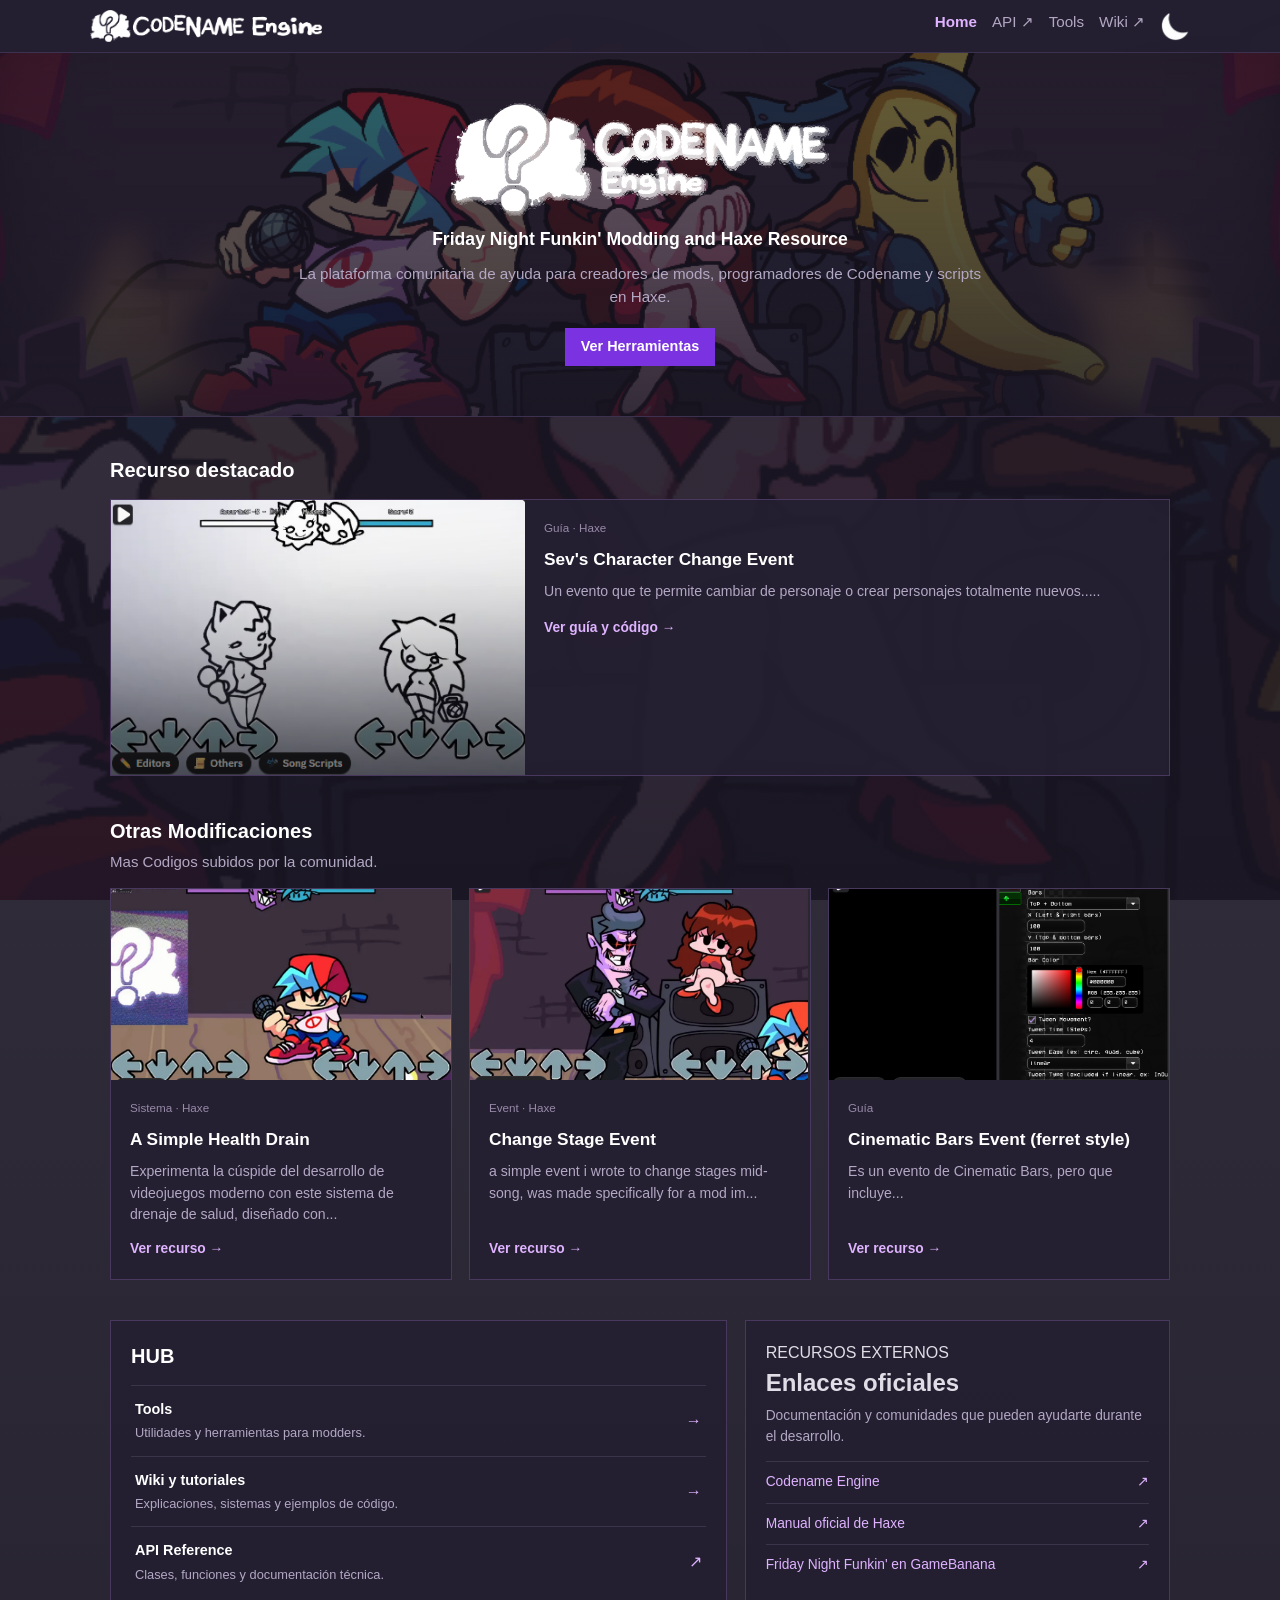
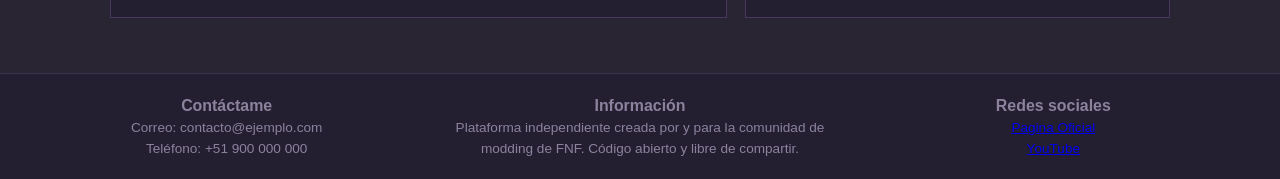
<file: index.html>
<!DOCTYPE html>
<html lang="es">

<head>
    <meta charset="UTF-8">
    <meta name="viewport" content="width=device-width, initial-scale=1.0">
    <title>FNF Modder Hub - Recursos y Ayuda de Haxe</title>
    <link rel="stylesheet" href="style.css">
</head>

<body>

    <header class="navbar">
        <div class="nav-container">
            <a href="index.html" class="logo-link">
                <img src="movies/logo-banner.png" alt="Codename Engine Logo" class="nav-logo-img">
            </a>
            <nav class="nav-links">
                <a href="index.html" class="active">Home</a>
                <a href="https://codename-engine.com/api-docs/" target="_blank" rel="noopener noreferrer">API ↗</a>
                <a href="tools.html">Tools</a>
                <a href="https://codename-engine.com/wiki/" target="_blank" rel="noopener noreferrer">Wiki ↗</a>
                <img id="bola" src="movies/luna.png" onclick="changeImage()" style="cursor:pointer;" width="30"
                    height="30" alt="Cambiar apariencia">
            </nav>
        </div>
    </header>
    
    <div class="hero-banner">
        <div class="hero-content">
            <img src="movies/codename-animated.webp" alt="Codename Engine Logo" class="hero-logo-img">
            <p class="hero-subtitle">Friday Night Funkin' Modding and Haxe Resource</p>
            <p class="hero-desc">La plataforma comunitaria de ayuda para creadores de mods, programadores de Codename y
                scripts en Haxe.</p>
            <div class="hero-buttons">
                <a href="tools.html" class="btn-primary">Ver Herramientas</a>
            </div>
        </div>
    </div>

    <main class="hub-main">

        <!-- apartados -->
        <section class="featured-section">
            <h2 class="content-section-title">Recurso destacado</h2>

            <article class="featured-card">
                <a class="featured-image-link" href="snippets.html" aria-label="Ver guía: Sev's Character Change Event">
                    <img class="featured-image" src="movies/changec.png"
                        alt="Demostración del cambio de personajes durante una canción">
                </a>

                <div class="featured-content">
                    <div class="resource-meta">
                        <span class="resource-type">Guía · Haxe</span>
                    </div>
                    <h3>Sev's Character Change Event</h3>
                    <p>Un evento que te permite cambiar de personaje o crear personajes totalmente
                        nuevos.....</p>
                    <a href="snippets.html" class="resource-link">Ver guía y código →</a>
                </div>
            </article>
        </section>

        <section class="resources-section">
            <div class="section-heading">
                <div>
                    <h2 class="content-section-title">Otras Modificaciones</h2>
                    <p>Mas Codigos subidos por la comunidad.</p>
                </div>
            </div>

            <div class="resource-grid">

                <article class="resource-card">
                    <a class="resource-image-link" href="snippets-healt.html"
                        aria-label="Ver recurso: A Simple Health Drain">
                        <img class="resource-image" src="movies/health.png"
                            alt="Demostración del sistema de drenaje de vida">
                    </a>
                    <div class="resource-card-content">
                        <div class="resource-meta">
                            <span class="resource-type">Sistema · Haxe</span>
                        </div>
                        <h3>A Simple Health Drain</h3>
                        <p>Experimenta la cúspide del desarrollo de videojuegos moderno con este sistema
                            de drenaje de salud, diseñado con...</p>
                        <a href="snippets-healt.html" class="resource-link">Ver recurso →</a>
                    </div>
                </article>

                <article class="resource-card">
                    <a class="resource-image-link" href="snippets-stage.html"
                        aria-label="Ver recurso: Cambio de personajes">
                        <img class="resource-image" src="movies/cstage.png" alt="Demostración del cambio de escenario">
                    </a>
                    <div class="resource-card-content">
                        <div class="resource-meta">
                            <span class="resource-type">Event · Haxe</span>
                        </div>
                        <h3>Change Stage Event</h3>
                        <p>a simple event i wrote to change stages mid-song, was made specifically for a
                            mod im...</p>
                        <a href="snippets-stage.html" class="resource-link">Ver recurso →</a>
                    </div>
                </article>

                <article class="resource-card">
                    <a class="resource-image-link" href="snippets-bar.html"
                        aria-label="Ver recurso: Cinematic Bars Event (ferret style)">
                        <img class="resource-image" src="movies/barr.png"
                            alt="Demostración de las barras cinematográficas">
                    </a>
                    <div class="resource-card-content">
                        <div class="resource-meta">
                            <span class="resource-type">Guía</span>
                        </div>
                        <h3>Cinematic Bars Event (ferret style)</h3>
                        <p>Es un evento de Cinematic Bars, pero que incluye...</p>
                        <a href="snippets-bar.html" class="resource-link">Ver recurso →</a>
                    </div>
                </article>
            </div>
            </article>

            </div>
        </section>

        <section class="hub-bottom-grid">
            <div class="hub-panel">
                <h2 class="content-section-title">HUB</h2>
                <div class="hub-category-list">
                    <a href="tools.html" class="hub-category">
                        <span class="hub-category-text">
                            <strong>Tools</strong>
                            <small>Utilidades y herramientas para modders.</small>
                        </span>
                        <span class="category-arrow">→</span>
                    </a>
                    <a href="https://codename-engine.com/wiki/" target="_blank" rel="noopener noreferrer"
                        class="hub-category">
                        <span class="hub-category-text">
                            <strong>Wiki y tutoriales</strong>
                            <small>Explicaciones, sistemas y ejemplos de código.</small>
                        </span>
                        <span class="category-arrow">→</span>
                    </a>
                    <a href="https://codename-engine.com/api-docs/" target="_blank" rel="noopener noreferrer"
                        class="hub-category">
                        <span class="hub-category-text">
                            <strong>API Reference</strong>
                            <small>Clases, funciones y documentación técnica.</small>
                        </span>
                        <span class="category-arrow">↗</span>
                    </a>
                </div>
            </div>

            <aside class="hub-panel hub-links-panel">
                <span class="hub-eyebrow">RECURSOS EXTERNOS</span>
                <h2>Enlaces oficiales</h2>
                <p>Documentación y comunidades que pueden ayudarte durante el desarrollo.</p>
                <ul class="official-links">
                    <li><a href="https://codename-engine.com" target="_blank" rel="noopener noreferrer">Codename Engine
                            <span>↗</span></a></li>
                    <li><a href="https://haxe.org/manual/" target="_blank" rel="noopener noreferrer">Manual oficial de
                            Haxe <span>↗</span></a></li>
                    <li><a href="https://gamebanana.com/games/8694" target="_blank" rel="noopener noreferrer">Friday
                            Night Funkin' en GameBanana <span>↗</span></a></li>
                </ul>
            </aside>
        </section>
    </main>

    <footer>

        <div>
            <h3>Contáctame</h3>
            <p>Correo: contacto@ejemplo.com</p>
            <p>Teléfono: +51 900 000 000</p>
        </div>

        <div>
            <h3>Información</h3>
            <P>Plataforma independiente creada por y para la comunidad de modding de FNF. Código abierto y libre de
                compartir.</p>
        </div>

        <div>
            <h3>Redes sociales</h3>
            <p><a href="https://codename-engine.com/">Pagina Oficial</a></p>
            <p><a href="https://www.youtube.com/@CodenameEngine">YouTube</a></p>
        </div>

    </footer>
    <script src="bola.js"></script>

</body>

</html>
</file>
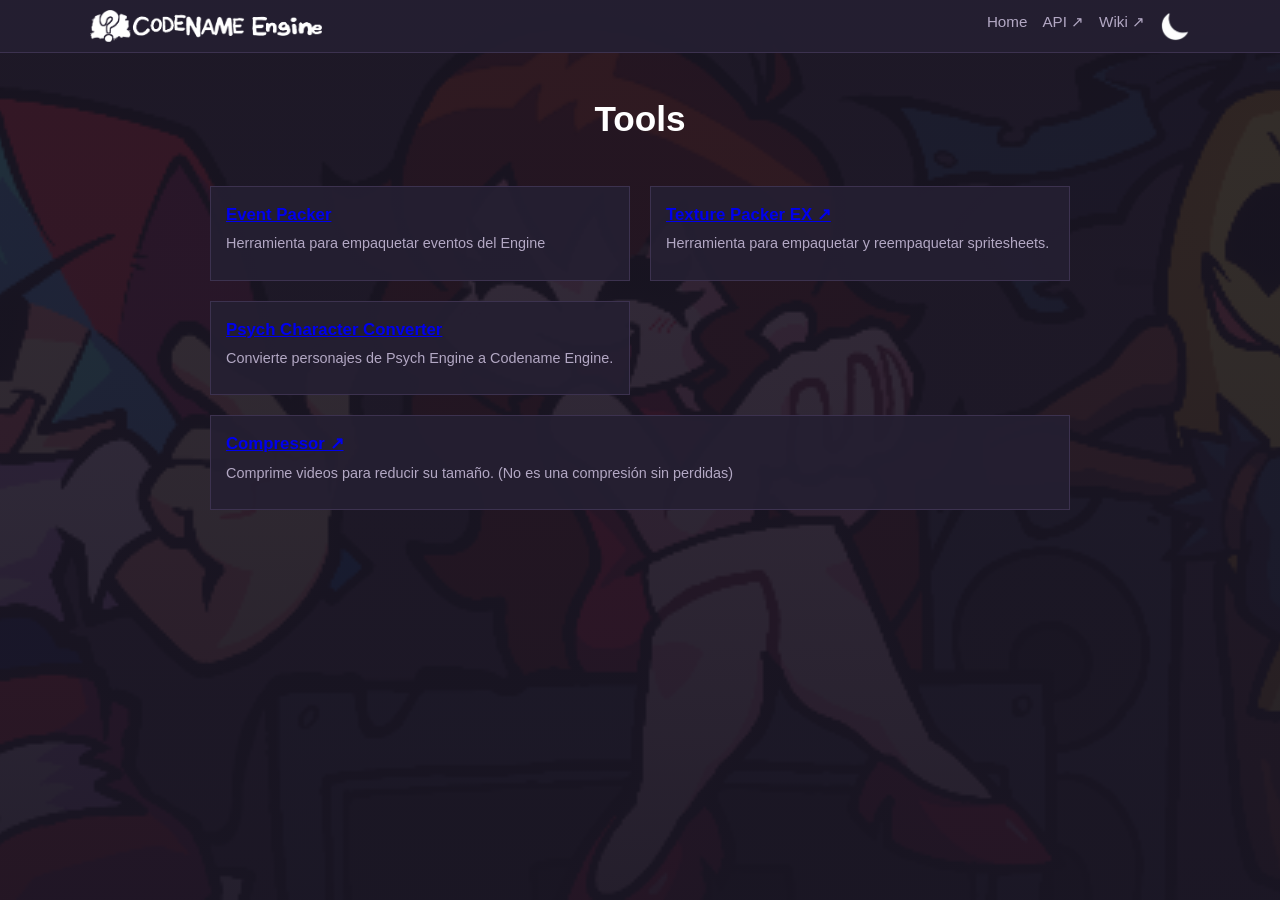
<file: tools.html>
<!DOCTYPE html>
<html lang="es">
<head>
    <meta charset="UTF-8">
    <meta name="viewport" content="width=device-width, initial-scale=1.0">
    <title>Tools - Codename Engine Hub</title>
    <link rel="stylesheet" href="style.css">
</head>
<body>


    <header class="navbar">
        <div class="nav-container">
            <a href="index.html" class="logo-link">
                <img src="movies/logo-banner.png" alt="Codename Engine Logo" class="nav-logo-img">
            </a>
            <nav class="nav-links">
                <a href="index.html">Home</a>
                <a href="https://codename-engine.com/api-docs/" target="_blank">API ↗</a>
                <a href="https://codename-engine.com/wiki/" target="_blank">Wiki ↗</a>
                <img id="bola" src="movies/luna.png" onclick="changeImage()" style="cursor:pointer;" width="30"
                height="30" alt="Cambiar apariencia">
            </nav>
        </div>
    </header>

    <div class="tools-header">
        <h1>Tools</h1>
    </div>

    <main class="tools-container">
        <div class="tools-grid">
            
            <div class="card">
                <h3><a href="https://codename-engine.com/tools/event-packer/" target="_blank" class="card-link-title">Event Packer</a></h3>
                <p>Herramienta para empaquetar eventos del Engine</p>
            </div>

            <div class="card">
                <h3><a href="https://kitzsh.github.io/tex-packer-ex/" target="_blank" class="card-link-title">Texture Packer EX ↗</a></h3>
                <p>Herramienta para empaquetar y reempaquetar spritesheets.</p>
            </div>

            <div class="card">
                <h3><a href="https://codename-engine.com/tools/psych-char-converter/" target="_blank" class="card-link-title">Psych Character Converter</a></h3>
                <p>Convierte personajes de Psych Engine a Codename Engine.</p>
            </div>

            <div class="card tool-card-full">
                <h3><a href="https://tools.rotato.app/compress" target="_blank" class="card-link-title">Compressor ↗</a></h3>
                <p>Comprime videos para reducir su tamaño. (No es una compresión sin perdidas)</p>
            </div>

        </div>
    </main>

    <script src="bola.js"></script>

</body>
</html>
</file>
<file: style.css>
* {
    margin: 0;
    padding: 0;
    box-sizing: border-box;
    font-family: Arial, Helvetica, sans-serif;
    border-radius: 0 !important;
    /* Cuadrado total */
}

body {
    background: linear-gradient(rgba(26, 22, 36, 0.88), rgba(26, 22, 36, 0.94)),
        url('movies/6a875f46b0e03.png') center/cover no-repeat fixed;
    color: #e1dde6;
    line-height: 1.5;
    min-height: 100vh;
}

/* 2. barra de navegacion */
.navbar {
    background-color: rgba(36, 31, 49, 0.95);
    border-bottom: 1px solid #3c324f;
    padding: 10px 20px;
    position: sticky;
    top: 0;
    z-index: 1000;
}

.nav-container {
    max-width: 1100px;
    margin: 0 auto;
    display: flex;
    justify-content: space-between;
    align-items: center;
}

.logo-link {
    display: flex;
    align-items: center;
    height: 32px;
}

.nav-logo-img {
    height: 100%;
    width: auto;
    display: block;
    object-fit: contain;
}

.nav-links {
    display: flex;
    gap: 15px;
}

.nav-links a {
    text-decoration: none;
    color: #b3a8c4;
    font-size: 0.95rem;
}

.nav-links a:hover,
.nav-links a.active {
    color: #dfb3ff;
    font-weight: bold;
}

.hero-banner {
    background: linear-gradient(rgba(26, 22, 36, 0.65), rgba(26, 22, 36, 0.85)),
        url('movies/6a875f46b0e03.png') center/cover no-repeat;
    border-bottom: 1px solid #3c324f;
    padding: 50px 20px;
    text-align: center;
}

.hero-content {
    max-width: 700px;
    margin: 0 auto;
}

.hero-logo-img {
    max-width: 380px;
    width: 100%;
    height: auto;
    margin: 0 auto 10px auto;
    display: block;
}

.hero-subtitle {
    font-size: 1.1rem;
    color: #ffffff;
    font-weight: bold;
    margin-bottom: 10px;
}

.hero-desc {
    font-size: 0.95rem;
    color: #b3a8c4;
    margin-bottom: 20px;
}

.hero-buttons {
    display: flex;
    justify-content: center;
    gap: 10px;
}

.btn-primary,
.btn-secondary {
    padding: 8px 16px;
    text-decoration: none;
    font-size: 0.9rem;
    font-weight: bold;
}

.btn-primary {
    background-color: #7b33e2;
    color: #ffffff;
}

.btn-primary:hover {
    background-color: #6a2bc4;
}

.btn-secondary {
    background-color: #3c324f;
    color: #ffffff;
}

.btn-secondary:hover {
    background-color: #4b3e63;
}

.main-container {
    max-width: 1100px;
    margin: 30px auto;
    padding: 0 20px;
    display: grid;
    grid-template-columns: 2fr 1fr;
    gap: 25px;
}


.content-section h2 {
    font-size: 1.3rem;
    color: #ffffff;
    margin-bottom: 8px;
}

.content-section>p {
    font-size: 0.95rem;
    color: #b3a8c4;
    margin-bottom: 20px;
}

.grid-cards {
    display: flex;
    flex-direction: column;
    gap: 15px;
}


.card {
    background-color: rgba(36, 31, 49, 0.92);
    border: 1px solid #3c324f;
    padding: 15px;
}

.card-tag {
    display: inline-block;
    font-size: 0.75rem;
    font-weight: bold;
    padding: 2px 6px;
    margin-bottom: 8px;
}

.card-tag.haxe {
    background-color: #3b204a;
    color: #dfb3ff;
}

.card-tag.lua {
    background-color: #1e2640;
    color: #8cb4ff;
}

.card-tag.shader {
    background-color: #471e36;
    color: #ff99d8;
}

.card h3 {
    font-size: 1.05rem;
    color: #ffffff;
    margin-bottom: 6px;
}

.card p {
    font-size: 0.9rem;
    color: #b3a8c4;
    margin-bottom: 10px;
}

.card-link {
    color: #dfb3ff;
    text-decoration: none;
    font-size: 0.9rem;
}

.card-link:hover {
    text-decoration: underline;
}

/* 
   5. tool html */
.tools-header {
    text-align: center;
    padding: 40px 20px 20px 20px;
}

.tools-header h1 {
    font-size: 2.2rem;
    color: #ffffff;
    font-weight: bold;
}

.tools-container {
    max-width: 900px;
    margin: 20px auto 60px auto;
    padding: 0 20px;
}

.tools-grid {
    display: grid;
    grid-template-columns: repeat(2, 1fr);
    gap: 20px;
}

.tool-card {
    background-color: rgba(36, 31, 49, 0.92);
    border: 1px solid #3c324f;
    padding: 25px;
}

.tool-card h3 {
    font-size: 1.15rem;
    color: #ffffff;
    margin-bottom: 8px;
}

.tool-card p {
    font-size: 0.9rem;
    color: #b3a8c4;
}

.tool-card-full {
    grid-column: span 2;
}

.sidebar {
    display: flex;
    flex-direction: column;
    gap: 20px;
}

.sidebar-box {
    background-color: rgba(36, 31, 49, 0.92);
    border: 1px solid #3c324f;
    padding: 15px;
}

.sidebar-box h3 {
    font-size: 1rem;
    color: #ffffff;
    margin-bottom: 10px;
    border-bottom: 1px solid #3c324f;
    padding-bottom: 6px;
}

.sidebar-box ul {
    list-style: none;
}

.sidebar-box ul li {
    margin-bottom: 6px;
}

.sidebar-box ul li a {
    color: #dfb3ff;
    text-decoration: none;
    font-size: 0.9rem;
}

.sidebar-box ul li a:hover {
    text-decoration: underline;
}

.tip-box {
    background-color: rgba(42, 33, 57, 0.92);
    border-left: 3px solid #7b33e2;
}

.tip-box p {
    font-size: 0.85rem;
    color: #e1dde6;
}

.tip-box code {
    background-color: #1a1624;
    padding: 2px 4px;
    color: #dfb3ff;
    font-family: monospace;
}


footer {
    text-align: center;
    padding: 20px;
    margin-top: 40px;
    border-top: 1px solid #3c324f;
    background-color: rgba(36, 31, 49, 0.85);
    color: #8c829e;
    font-size: 0.85rem;
}


.hub-main {
    max-width: 1100px;
    margin: 38px auto 55px;
    padding: 0 20px;
}

.hub-intro,
.section-heading {
    display: flex;
    align-items: flex-end;
    justify-content: space-between;
    gap: 20px;
}

.hub-intro {
    margin-bottom: 34px;
}

.hub-intro h1 {
    color: #ffffff;
    font-size: 1.65rem;
    margin-bottom: 7px;
}

.hub-intro p,
.section-heading p {
    color: #b3a8c4;
    font-size: 0.94rem;
    max-width: 680px;
}

.hub-text-link {
    color: #dfb3ff;
    text-decoration: none;
    font-size: 0.88rem;
    font-weight: bold;
    white-space: nowrap;
}

.hub-text-link:hover,
.resource-link:hover {
    text-decoration: underline;
}

.featured-section,
.resources-section {
    margin-bottom: 40px;
}

.content-section-title {
    color: #ffffff;
    font-size: 1.25rem;
    margin-bottom: 14px;
}

.section-heading {
    margin-bottom: 15px;
}

.section-heading .content-section-title {
    margin-bottom: 5px;
}

.featured-card {
    display: grid;
    grid-template-columns: minmax(260px, 0.9fr) 1.4fr;
    background: rgba(36, 31, 49, 0.94);
    border: 1px solid #49385e;
    overflow: hidden;
}

.featured-image-link,
.resource-image-link {
    display: block;
    overflow: hidden;
    background: rgba(0, 0, 0, 0.18);
}

.featured-image {
    display: block;
    width: 100%;
    height: 100%;
    min-height: 230px;
    object-fit: cover;
}

.resource-image {
    display: block;
    width: 100%;
    aspect-ratio: 16 / 9;
    object-fit: cover;
}

.featured-content,
.resource-card-content {
    padding: 19px;
}

.resource-meta {
    display: flex;
    align-items: center;
    flex-wrap: wrap;
    gap: 9px;
    margin-bottom: 10px;
}

.resource-tag {
    display: inline-block;
    padding: 3px 7px;
    font-size: 0.68rem;
    font-weight: bold;
}

.tag-gameplay {
    color: #ffb6d7;
    background: #4b2943;
}

.tag-haxe {
    color: #dfb3ff;
    background: #3b204a;
}

.tag-xml {
    color: #a9c8ff;
    background: #243653;
}

.resource-type {
    color: #988ba9;
    font-size: 0.73rem;
}

.featured-content h3,
.resource-card h3 {
    color: #ffffff;
    font-size: 1.08rem;
    margin-bottom: 8px;
}

.featured-content p,
.resource-card p {
    color: #b3a8c4;
    font-size: 0.88rem;
    line-height: 1.55;
    margin-bottom: 13px;
}

.resource-link {
    display: inline-block;
    color: #dfb3ff;
    text-decoration: none;
    font-size: 0.86rem;
    font-weight: bold;
}

.resource-grid {
    display: grid;
    grid-template-columns: repeat(3, minmax(0, 1fr));
    gap: 17px;
}

.resource-card {
    background: rgba(36, 31, 49, 0.94);
    border: 1px solid #49385e;
    min-width: 0;
    display: flex;
    flex-direction: column;
}

.resource-card-content {
    display: flex;
    flex-direction: column;
    flex: 1;
}

.resource-card-content .resource-link {
    margin-top: auto;
}

.hub-bottom-grid {
    display: grid;
    grid-template-columns: 1.45fr 1fr;
    gap: 18px;
}

.hub-panel {
    background: rgba(36, 31, 49, 0.94);
    border: 1px solid #49385e;
    padding: 20px;
}

.hub-category-list {
    display: flex;
    flex-direction: column;
}

.hub-category {
    display: flex;
    align-items: center;
    justify-content: space-between;
    gap: 12px;
    padding: 13px 4px;
    color: inherit;
    text-decoration: none;
    border-top: 1px solid rgba(179, 168, 196, 0.16);
}

.hub-category:hover strong {
    color: #dfb3ff;
}

.hub-category strong,
.hub-category small {
    display: block;
}

.hub-category strong {
    color: #ffffff;
    font-size: 0.9rem;
    margin-bottom: 3px;
}

.hub-category small {
    color: #b3a8c4;
    font-size: 0.8rem;
}

.category-arrow {
    color: #dfb3ff;
    font-size: 1rem;
}

.hub-links-panel>p {
    color: #b3a8c4;
    font-size: 0.86rem;
    margin: 5px 0 14px;
}

.official-links {
    list-style: none;
}

.official-links li {
    border-top: 1px solid rgba(179, 168, 196, 0.16);
}

.official-links a {
    display: flex;
    justify-content: space-between;
    gap: 10px;
    padding: 10px 0;
    color: #dfb3ff;
    text-decoration: none;
    font-size: 0.86rem;
}

.official-links a:hover {
    color: #ffffff;
}

/* me equivoque esto e blanco :'v*/
/* dark-modes*/

body.dark-mode {
    background: linear-gradient(rgba(155, 139, 197, 0.88), rgba(238, 234, 250, 0.94)),
        url('movies/6a875f46b0e03.png') center/cover no-repeat fixed;
    color: #e1dde6;
    line-height: 1.5;
    min-height: 100vh;
}

body.dark-mode .hero-banner {
    background: linear-gradient(rgba(109, 97, 138, 0.88), rgba(163, 160, 172, 0.94)),
        url('movies/6a875f46b0e03.png') center/cover no-repeat;
    border-bottom: 1px solid #b296e7;
    padding: 50px 20px;
    text-align: center;
}

body.dark-mode .navbar {
    background-color: #f9faf5;
    border-bottom: 1px solid #cbb8ee;
    padding: 10px 20px;
    position: sticky;
    top: 0;
    z-index: 1000;
}

.nav-logo-img {}

body.dark-mode .nav-logo-img {
    filter: brightness(0) saturate(100%) invert(13%) sepia(58%) saturate(3474%) hue-rotate(264deg) brightness(91%) contrast(98%);
}

body.dark-mode .nav-links a {
    text-decoration: none;
    color: #571b83;
    font-size: 0.95rem;
}

body.dark-mode .nav-links a:hover,
body.dark-mode .nav-links a.active {
    color: #301348;
    font-weight: bold;
}

body.dark-mode .btn-primary {
    background-color: #33d6e2;
    color: #ffffff;
}

body.dark-mode .btn-primary:hover {
    background-color: #2bbac4;
}

body.dark-mode .btn-secondary {
    background-color: #3c324f;
    color: #ffffff;
}

body.dark-mode .hero-subtitle {
    font-size: 1.1rem;
    color: #000000;
    font-weight: bold;
    margin-bottom: 10px;
}

body.dark-mode .hero-desc {
    font-size: 0.95rem;
    color: #2b282e;
    margin-bottom: 20px;
}

body,
body *,
body *::before,
body *::after {
    transition: background-color 0.3s ease, color 0.3s ease, border-color 0.3s ease;
}

body.dark-mode .hub-intro h1,
body.dark-mode .content-section-title,
body.dark-mode .featured-content h3,
body.dark-mode .resource-card h3,
body.dark-mode .hub-category strong,
body.dark-mode .hub-links-panel h2 {
    color: #241b30;
}

body.dark-mode .hub-intro p,
body.dark-mode .section-heading p,
body.dark-mode .featured-content p,
body.dark-mode .resource-card p,
body.dark-mode .hub-category small,
body.dark-mode .hub-links-panel>p {
    color: #51465d;
}

body.dark-mode .featured-card,
body.dark-mode .resource-card,
body.dark-mode .hub-panel {
    background: rgba(249, 246, 253, 0.94);
    border-color: #cbb8ee;
}

body.dark-mode .resource-type {
    color: #746780;
}

body.dark-mode .tag-gameplay {
    color: #7a315a;
    background: #f4d8e8;
}

body.dark-mode .tag-haxe {
    color: #571b83;
    background: #eadcf7;
}

body.dark-mode .tag-xml {
    color: #254d83;
    background: #dce8fb;
}

body.dark-mode .hub-category {
    border-color: rgba(87, 27, 131, 0.16);
}

body.dark-mode .hub-category:hover strong {
    color: #571b83;
}

body.dark-mode .official-links li {
    border-color: rgba(87, 27, 131, 0.16);
}

body.dark-mode .official-links a {
    color: #571b83;
}

body.dark-mode .official-links a:hover {
    color: #301348;
}

ul:not(.official-links) {
    list-style: disc outside;
    padding-left: 1.5rem;
    margin: 0.75rem 0;
}

ol {
    list-style: decimal outside;
    padding-left: 1.5rem;
    margin: 0.75rem 0;
}

li {
    color: inherit;
    line-height: inherit;
    padding-left: 0.15rem;
    margin-bottom: 0.35rem;
}

li::marker {
    color: #a78bfa;
}


.official-links {
    list-style: none;
    padding-left: 0;
    margin: 0;
}

.official-links li {
    margin-bottom: 0;
    padding-left: 0;
}


.btn-download {
    display: inline-block;
    background-color: #2b233a;
    color: #dfb3ff;
    border: 1px solid #7a4bb8;
    padding: 7px 14px;
    font-size: 0.85rem;
    font-weight: bold;
    font-family: inherit;
    cursor: pointer;
    text-decoration: none;
    transition: background-color 0.2s ease, color 0.2s ease, border-color 0.2s ease;
}

.btn-download:hover {
    background-color: #7a4bb8;
    color: #ffffff;
}

body.dark-mode .btn-download {
    background-color: #33d6e2;
    color: #ffffff;
    border-color: #b296e7;
}

body.dark-mode .btn-download:hover {
    background-color: #2bbac4;
    color: #ffffff;
}

.card p,
.card li {
    font-size: 0.9rem;
    color: #b3a8c4;
    line-height: 1.5;
}

.card li::marker {
    color: #b3a8c4;
}

.video-player {
    display: block;
    width: 100%;
    max-width: 700px;
    height: auto;
    margin: 15px auto;
    border: 1px solid #49385e;
    background-color: #000;
}

.snippet-navigation {
    display: flex;
    justify-content: space-between;
    gap: 15px;
    margin: 35px 0 10px;
    flex-wrap: wrap;
}

.snippet-navigation a {
    display: inline-block;
    padding: 12px 22px;
    border: 1px solid #9b6bdb;
    border-radius: 8px;
    background: #35234d;
    color: #fff;
    text-decoration: none;
    font-weight: 600;
    transition: background 0.2s ease, transform 0.2s ease;
}

.snippet-navigation a:hover {
    background: #553579;
    transform: translateY(-2px);
}

body.dark-mode .snippet-navigation a {
    border: 1px solid #9b6bdb;
    background: #33d6e2;
    color: #fff;
}

body.dark-mode .snippet-navigation a:hover {
    background-color: #2bbac4;
    color: #ffffff;
}


.comments-section {
    max-width: 860px;
    margin: 30px auto;
    padding: 20px;
    background-color: rgba(36, 31, 49, 0.92);
    border: 1px solid #3c324f;
}

.comments-header {
    margin-bottom: 20px;
    padding-bottom: 15px;
    border-bottom: 1px solid #49385e;
}

.comments-header h2 {
    color: #ffffff;
    font-size: 1.3rem;
    margin-bottom: 5px;
}

.comments-header p {
    color: #b3a8c4;
    font-size: 0.9rem;
}

.comments-list {
    display: flex;
    flex-direction: column;
    gap: 12px;
}

.comment-card {
    background-color: rgba(26, 22, 36, 0.85);
    border: 1px solid #49385e;
    padding: 15px;
}

.comment-info {
    display: flex;
    align-items: center;
    gap: 10px;
    margin-bottom: 8px;
    flex-wrap: wrap;
}

.comment-info h3 {
    color: #dfb3ff;
    font-size: 0.95rem;
}

.comment-info span {
    color: #988ba9;
    font-size: 0.75rem;
}

.comment-card p {
    color: #b3a8c4;
    font-size: 0.9rem;
    line-height: 1.6;
}



body.dark-mode .comments-section {
    background-color: rgba(249, 246, 253, 0.94);
    border-color: #cbb8ee;
}

body.dark-mode .comments-header {
    border-color: #cbb8ee;
}

body.dark-mode .comments-header h2 {
    color: #241b30;
}

body.dark-mode .comments-header p {
    color: #51465d;
}

body.dark-mode .comment-card {
    background-color: rgba(238, 234, 250, 0.9);
    border-color: #cbb8ee;
}

body.dark-mode .comment-info h3 {
    color: #571b83;
}

body.dark-mode .comment-info span {
    color: #746780;
}

body.dark-mode .comment-card p {
    color: #51465d;
}


body.dark-mode .card {
    background-color: rgba(249, 246, 253, 0.94);
    border-color: #cbb8ee;
}

body.dark-mode .card h3 {
    color: #241b30;
}

body.dark-mode .card p,
body.dark-mode .card li {
    color: #51465d;
}

body.dark-mode .card li::marker {
    color: #746780;
}

footer {
    display: flex;
    justify-content: space-around;
}

footer div {
    width: 30%;
}
</file>
